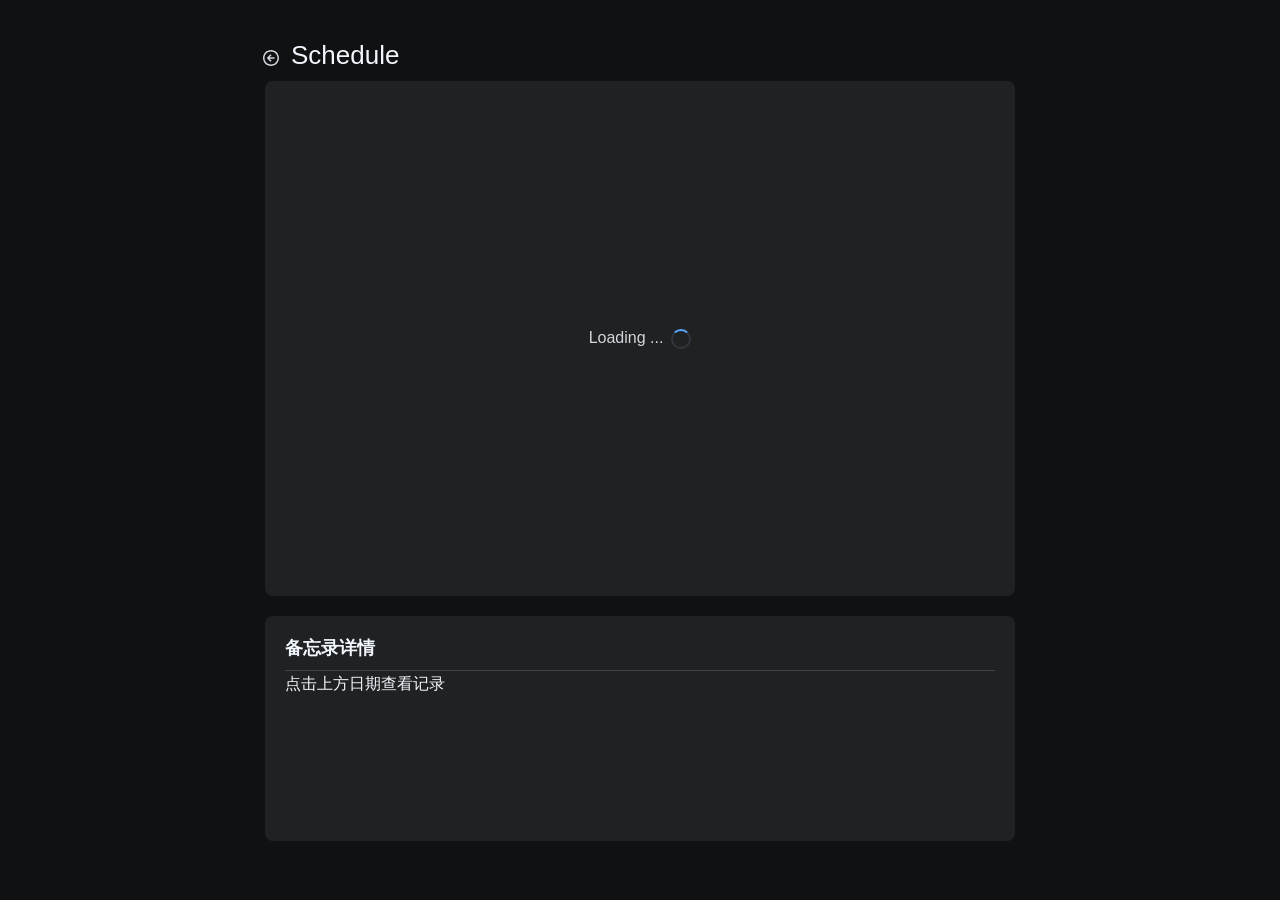
<file: calendar/index.html>
<!DOCTYPE html>
<html lang="zh-CN">
<head>
    <meta charset="UTF-8">
    <meta name="viewport" content="width=device-width, initial-scale=1.0">
    <title>windbell  ouo</title>
    <link rel="stylesheet" href="/calendar/style.css">
</head>
<body>
<main>
    
<div class="header-row">
    <a href="/" id="back-button" title="返回主页"><svg width="16" height="16"><path fill-rule="evenodd" clip-rule="evenodd" d="M7.25 10.75V11.5H8.75V10.75V6.56066L10.2197 8.03033L10.75 8.56066L11.8107 7.5L11.2803 6.96967L8.53033 4.21967C8.23744 3.92678 7.76256 3.92678 7.46967 4.21967L4.71967 6.96967L4.18934 7.5L5.25 8.56066L5.78033 8.03033L7.25 6.56066V10.75ZM14.5 8C14.5 11.5899 11.5899 14.5 8 14.5C4.41015 14.5 1.5 11.5899 1.5 8C1.5 4.41015 4.41015 1.5 8 1.5C11.5899 1.5 14.5 4.41015 14.5 8ZM8 16C12.4183 16 16 12.4183 16 8C16 3.58172 12.4183 0 8 0C3.58172 0 0 3.58172 0 8C0 12.4183 3.58172 16 8 16Z" fill="currentColor"></path></svg></a>
    <h1>Schedule</h1>
</div>

<div class="calendar-container">
    <div class="calendar-grid" id="calendarGrid">
        <!-- <div class="day-headers" id="dayHeaders">
            Day headers will be inserted here
        </div> -->
        <div class="calendar-days-scroll is-loading" id="calendarDaysScroll">
            <!-- Calendar days will be inserted here -->
            <div class="loading">Loading ...</div>
        </div>
    </div>
</div>

<div class="memo-container">
    <h2>备忘录详情</h2>
    <div class="memo-content" id="memoContent">点击上方日期查看记录</div>
</div>

</main>

<script type="module" src="/calendar/script.mjs"></script>
</body>
</html>
</file>
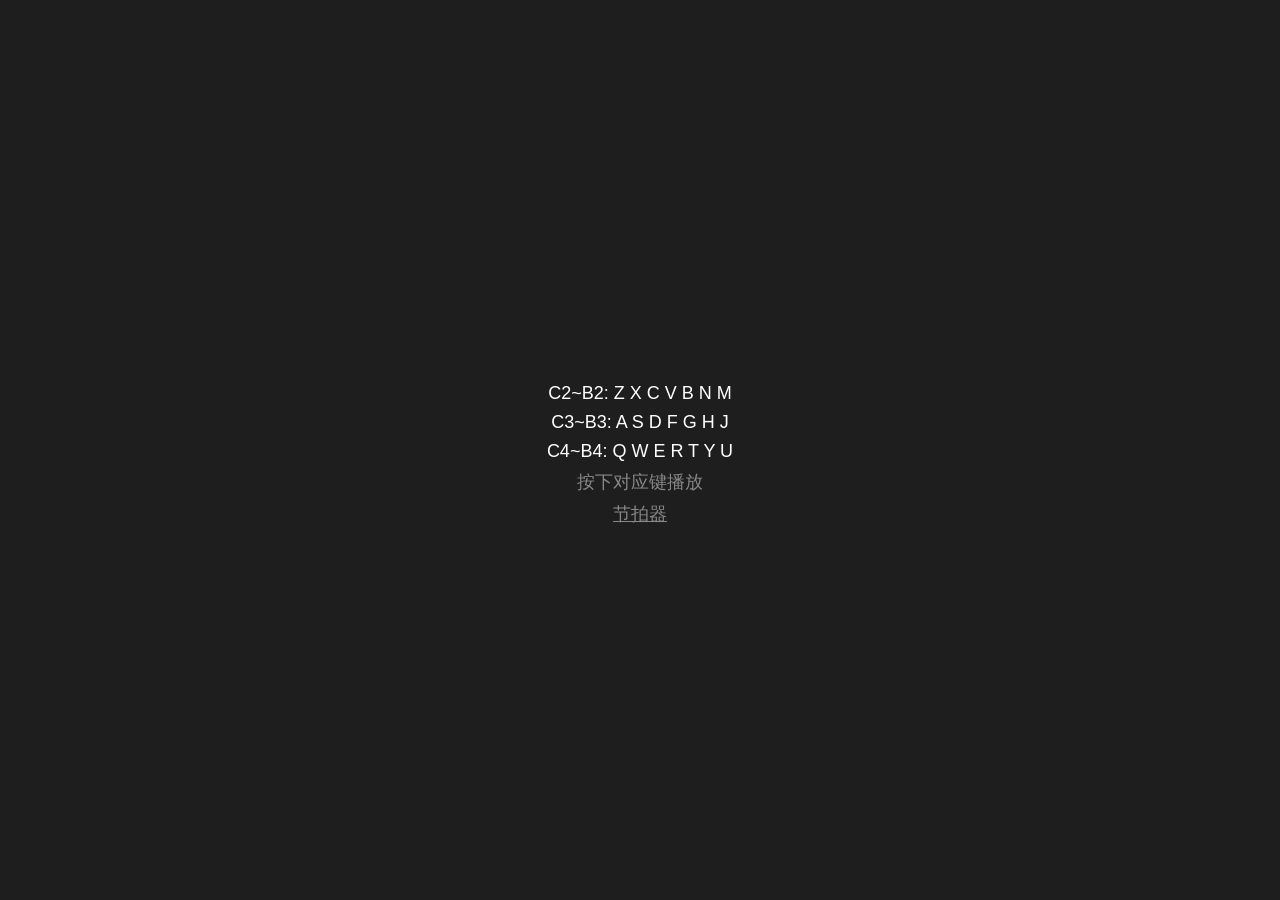
<file: piano/index.html>
<!DOCTYPE html>
<html lang="zh-CN">
<head>
  <meta charset="UTF-8" />
  <meta name="viewport" content="width=device-width, initial-scale=1.0" />
  <title>简易钢琴</title>
  <style>
    body {
      margin: 0;
      background: #1e1e1e;
      color: #fff;
      font-family: sans-serif;
      display: flex;
      justify-content: center;
      align-items: center;
      min-height: 100vh;
    }
    .container {
      text-align: center;
    }
    .container p {
      margin: 8px 0;
      font-size: 18px;
    }
    .container a {
      margin: 8px 0;
      font-size: 18px;
      color: #888;
      text-decoration: underline;
    }
    .container a:hover {
      text-decoration: none;
    }
  </style>
</head>
<body>
  <div class="container">
    <p>C2~B2: Z X C V B N M</p>
    <p>C3~B3: A S D F G H J</p>
    <p>C4~B4: Q W E R T Y U</p>
    <p style="color: #888;">按下对应键播放</p>
    <a href="https://metronome-online.com/zh" target="_blank">节拍器</a>
  </div>
  <script src="/piano/script.js"></script>
</body>
</html>
</file>
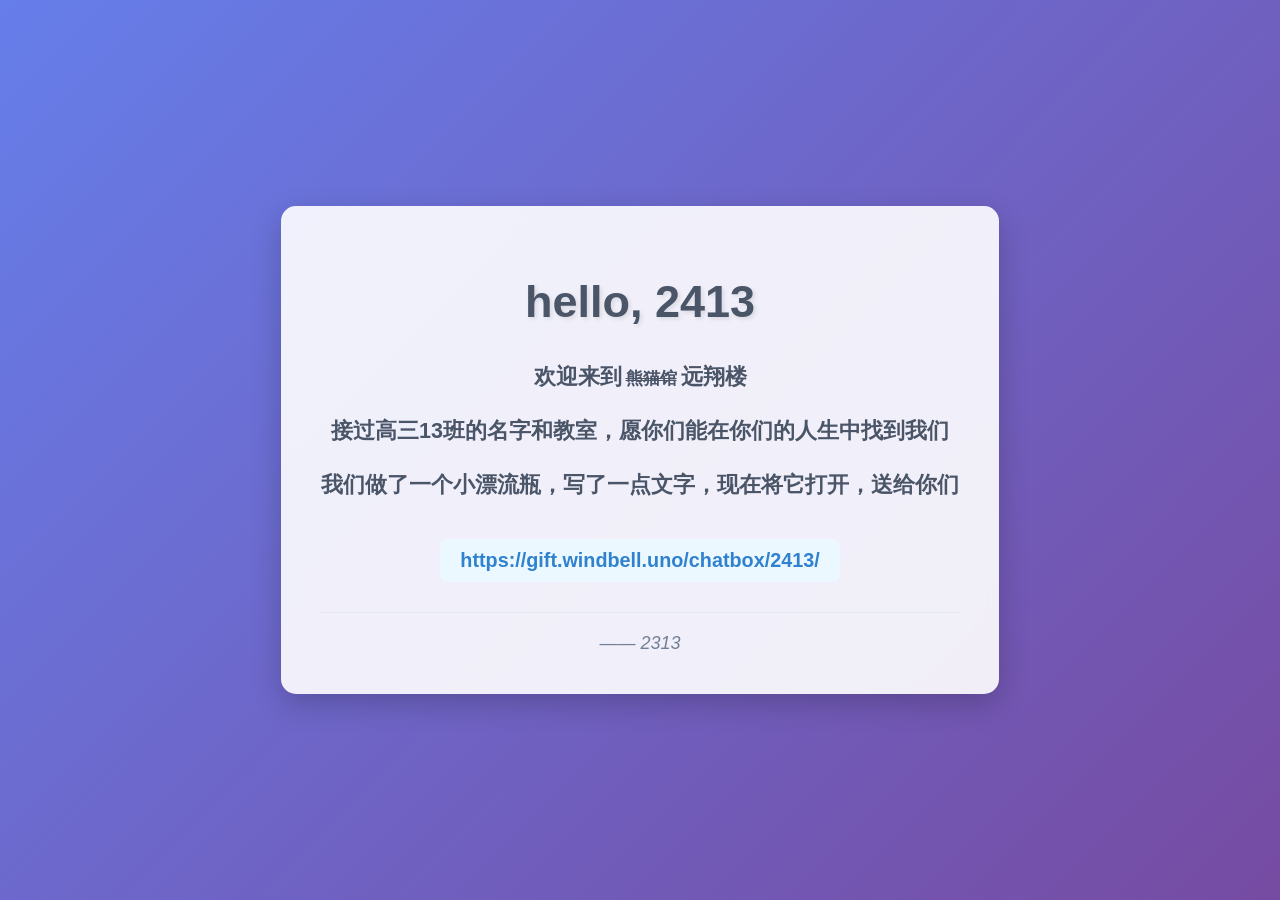
<file: hello/2413/index.html>
<!DOCTYPE html>
<html>
<head>
    <meta charset="UTF-8">
    <title>hello, 2413</title>
    <style>
        html {font-size: 18px;}

        body {
            font-family: -apple-system, BlinkMacSystemFont, "Segoe UI", Roboto, Helvetica, Arial, "SimSun", "宋体", sans-serif;
            background: linear-gradient(135deg, #667eea 0%, #764ba2 100%);
            margin: 0;
            padding: 0;
            min-height: 100vh;
            display: flex;
            flex-direction: column;
            align-items: center;
            justify-content: center;
            color: #333;
        }

        .container {
            background-color: rgba(255, 255, 255, 0.9);
            border-radius: 15px;
            padding: 40px;
            box-shadow: 0 10px 30px rgba(0, 0, 0, 0.2);
            max-width: 800px;
            text-align: center;
            backdrop-filter: blur(10px);
        }

        h1 {
            color: #4a5568;
            margin-bottom: 30px;
            font-size: 2.5em;
            text-shadow: 2px 2px 4px rgba(0, 0, 0, 0.1);
        }

        p {
            font-size: 1.2em;
            line-height: 1.8;
            margin: 15px 0;
            color: #4a5568;
            font-weight: bold;
        }

        del {
            font-size: 0.8em;
            text-decoration: line-through;
            text-decoration-style: double;
            padding: 2px 4px;
        }

        a {
            color: #3182ce;
            text-decoration: none;
            font-weight: bold;
            font-size: 1.1em;
            transition: all 0.3s ease;
            display: inline-block;
            margin-top: 20px;
            padding: 10px 20px;
            background-color: #ebf8ff;
            border-radius: 8px;
        }

        a:hover {
            color: #2c5282;
            transform: translateY(-2px);
            box-shadow: 0 5px 15px rgba(0, 0, 0, 0.1);
        }

        .signature {
            margin-top: 30px;
            font-style: italic;
            color: #718096;
            border-top: 1px solid #e2e8f0;
            padding-top: 20px;
        }
    </style>
</head>
<body>
    <div class="container">
        <h1>hello, 2413</h1>
        <p>欢迎来到<del>熊猫馆</del>远翔楼</p>
        <p>接过高三13班的名字和教室，愿你们能在你们的人生中找到我们</p>
        <p>我们做了一个小漂流瓶，写了一点文字，现在将它打开，送给你们</p>
        <a href="https://gift.windbell.uno/chatbox/2413/">https://gift.windbell.uno/chatbox/2413/</a>
        <div class="signature">
            —— 2313
        </div>
    </div>
</body>
</html>
</file>
<file: calendar/style.css>
@import '../root.css';

main {
    width: 95%;
    max-width: 750px;
}

.header-row {
    display: flex;
    align-items: baseline;
    gap: 10px;
    margin-bottom: 10px;
}

.header-row h1 {
    color: var(--text1);
    font-size: 26px;
    font-weight: 500;
    margin-bottom: 0;
}

#back-button {
    display: inline-block;
    color: var(--text2);
    margin-bottom: 1px;
    transform: rotate(-90deg);
    transition: color 0.2s ease;
}

#back-button:hover {
    color: var(--text1);
}

.calendar-container {
    background-color: var(--bg2);
    border-radius: 8px;
    height: calc(100vh - 200px - 185px);
    overflow: hidden;
}

.calendar-grid {
    background-color: var(--bg2);
    border-radius: 8px;
    display: flex;
    flex-direction: column;
    height: 100%;
}

.day-headers {
    display: grid;
    grid-template-columns: repeat(7, 1fr);
    gap: 1px;
    flex-shrink: 0;
}

.calendar-days-scroll {
    display: grid;
    grid-template-columns: repeat(7, 1fr);
    gap: 1px;
    overflow-y: auto;
    flex: 1;
    min-height: 0;
    /* scrollbar-color: #444 var(--bg1); */
    scrollbar-width: none;
}

.calendar-days-scroll::-webkit-scrollbar {
    width: 6px;
    display: none;
}

.calendar-days-scroll.is-loading {
    display: flex;
    align-items: center;
    justify-content: center;
}

/* .calendar-days-scroll::-webkit-scrollbar-track {
    background: var(--bg1);
    border-radius: 3px;
}

.calendar-days-scroll::-webkit-scrollbar-thumb {
    background: #444;
    border-radius: 3px;
}

.calendar-days-scroll::-webkit-scrollbar-thumb:hover {
    background: #555;
} */

.day-header {
    background-color: var(--bg2);
    text-align: center;
    padding: 15px 10px;
    font-size: 14px;
    font-weight: bold;
    color: var(--text2);
    border: none;
}

.calendar-day {
    background-color: #222;
    min-height: 75px;
    min-width:  75px;
    padding: 8px;
    cursor: pointer;
    transition: background-color 0.2s ease;
    position: relative;
    border: none;
}

.calendar-dot-important, .calendar-dot-busy {
    position: absolute;
    top: 12px;
    right: 12px;
    width: 7px;
    height: 7px;
    border-radius: 50%;
}

.calendar-dot-important {
    background: #ce3331;
}

.calendar-dot-busy {
    background: #d29922;
}

.calendar-day:hover {
    background-color: #333;
}

.calendar-day.selected {
    background-color: #0078D7;
}

.day-number {
    position: absolute;
    top: 5px;
    left: 8px;
    font-size: 14px;
    font-weight: bold;
}

.memo-preview {
    margin-top: 20px;
    font-size: 12px;
    word-break: break-word;
    line-height: 1.2;
    overflow-y: hidden;
    max-height: 60px;
}

.memo-container {
    margin-top: 20px;
    background-color: var(--bg2);
    border-radius: 8px;
    padding: 20px;
    height: 225px;
    overflow-y: auto;
}

.memo-container h2 {
    color: var(--text1);
    margin-top: 0;
    font-size: 18px;
    border-bottom: 1px solid #444;
    padding-bottom: 10px;
}

.memo-content {
    font-size: 16px;
    line-height: 1.6;
    white-space: pre-wrap; /* 保留换行符 */
}

.memo-content u {
    text-decoration: none;
    border-bottom: 1px dashed
}

.no-memo {
    color: #888;
    font-style: italic;
}

/* Busy 标签 */
.label-busy {
    display: inline-block;
    background: #a4740d;
    color: #fff;
    font-size: 12px;
    font-weight: 600;
    padding: 1px 4px;
    border-radius: 4px;
    margin-left: 8px;
}

/* Important 标签 */
.label-important {
    display: inline-block;
    background: #ce3331;
    color: #fff;
    font-size: 12px;
    font-weight: 600;
    padding: 1px 4px;
    border-radius: 4px;
    margin-left: 8px;
}
</file>
